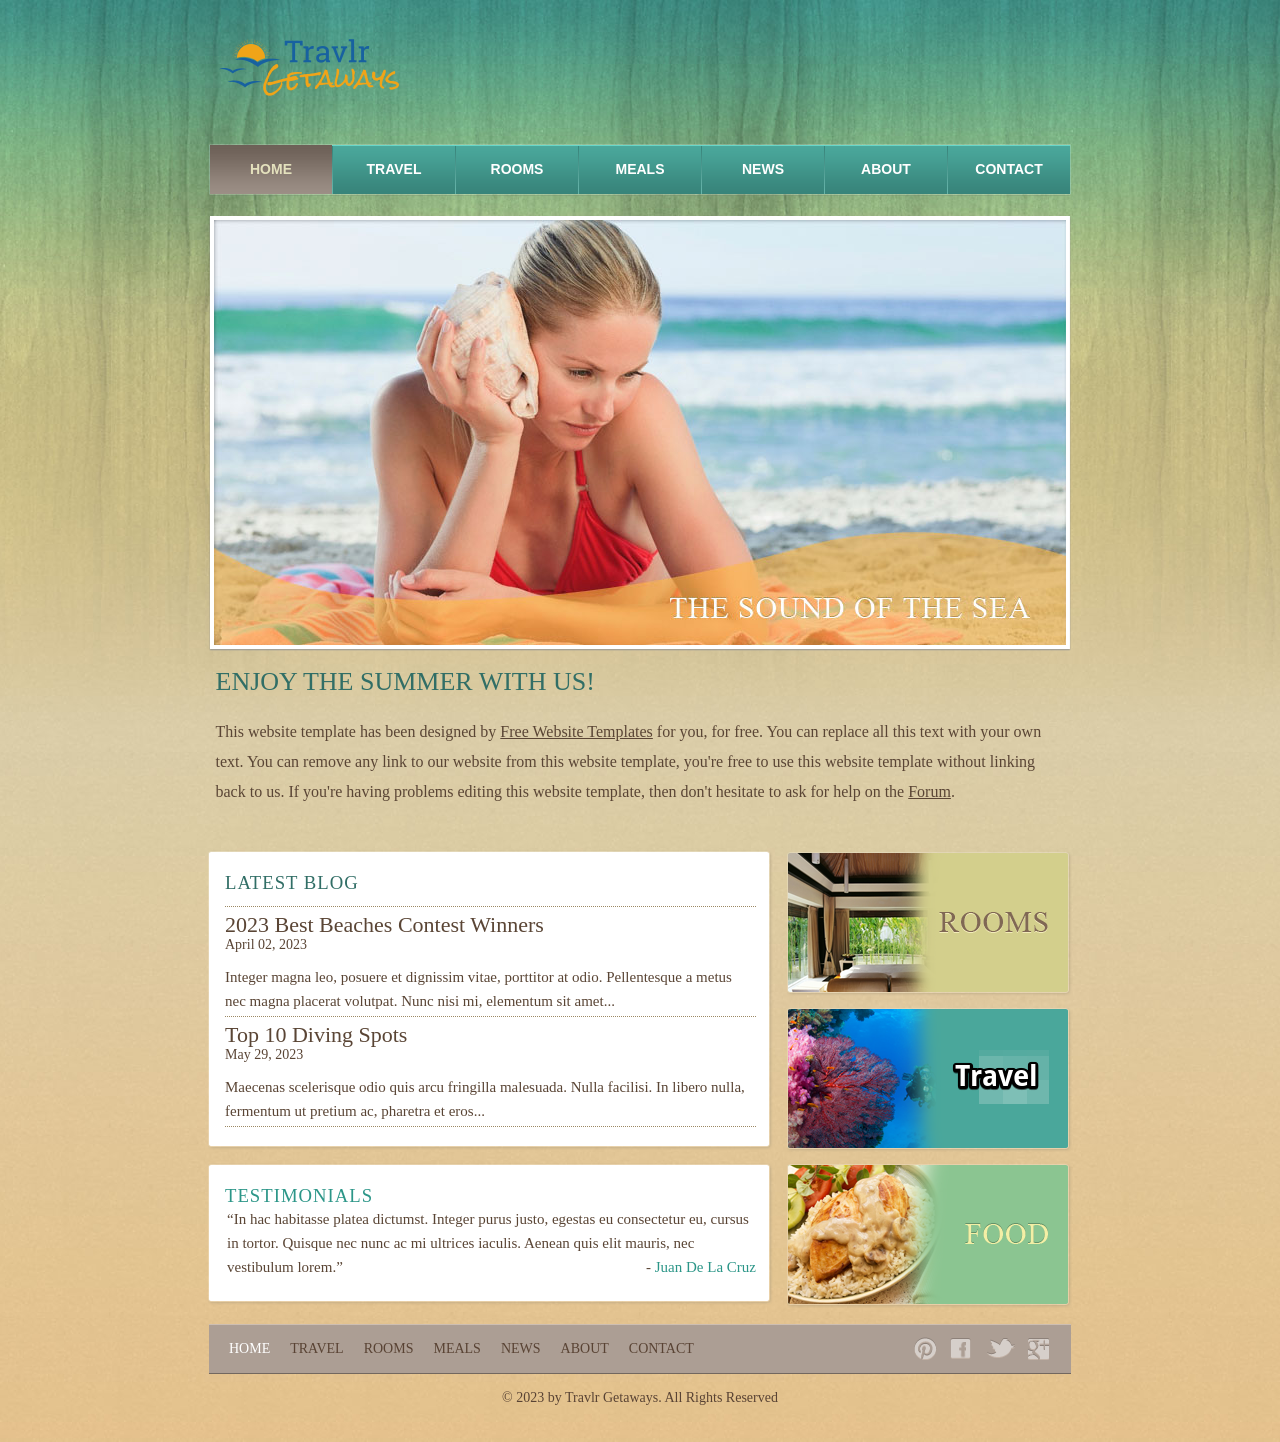
<file: public/index.html>
<!DOCTYPE html>
<!-- Website template by freewebsitetemplates.com -->
<html>
<head>
	<meta charset="UTF-8">
	<title>Travlr Getaways Website Template</title>
	<link rel="stylesheet" href="css/style.css" type="text/css">
</head>
<body>
	<div id="background">
		<div id="page">
			<div id="header">
				<div id="logo">
					<a href="index.html"><img src="images/logo.png" alt="LOGO" height="100" width="200"></a>
				</div>
				<div id="navigation">
					<ul>
						<li class="selected">
							<a href="index.html">Home</a>
						</li>
						<li>
							<a href="travel.html">Travel</a>
						</li>
						<li>
							<a href="rooms.html">Rooms</a>
						</li>
						<li>
							<a href="meals.html">Meals</a>
						</li>
						<li>
							<a href="news.html">News</a>
						</li>
						<li>
							<a href="about.html">About</a>
						</li>
						<li>
							<a href="contact.html">Contact</a>
						</li>
					</ul>
				</div>
			</div>
			<div id="contents">
				<div id="adbox">
					<img src="images/sea-sound.jpg" alt="Img">
					<h1>Enjoy the Summer with Us!</h1>
					<p>
						This website template has been designed by <a href="http://www.freewebsitetemplates.com/">Free Website Templates</a> for you, for free. You can replace all this text with your own text. You can remove any link to our website from this website template, you're free to use this website template without linking back to us. If you're having problems editing this website template, then don't hesitate to ask for help on the <a href="http://www.freewebsitetemplates.com/forums/">Forum</a>.
					</p>
				</div>
				<div id="main">
					<div class="box">
						<div>
							<div>
								<h3>Latest Blog</h3>
								<ul>
									<li>
										<h4><a href="news.html">2023 Best Beaches Contest Winners</a></h4>
										<span>April 02, 2023</span>
										<p>
											Integer magna leo, posuere et dignissim vitae, porttitor at odio. Pellentesque a metus nec magna placerat volutpat. Nunc nisi mi, elementum sit amet...
										</p>
									</li>
									<li>
										<h4><a href="news.html">Top 10 Diving Spots</a></h4>
										<span>May 29, 2023</span>
										<p>
											Maecenas scelerisque odio quis arcu fringilla malesuada. Nulla facilisi. In libero nulla, fermentum ut pretium ac, pharetra et eros...
										</p>
									</li>
								</ul>
							</div>
						</div>
					</div>
					<div id="testimonials" class="box">
						<div>
							<div>
								<h3>Testimonials</h3>
								<p>
									“In hac habitasse platea dictumst. Integer purus justo, egestas eu consectetur eu, cursus in tortor. Quisque nec nunc ac mi ultrices iaculis. Aenean quis elit mauris, nec vestibulum lorem.” <span>- <a href="index.html">Juan De La Cruz</a></span>
								</p>
							</div>
						</div>
					</div>
				</div>
				<div id="sidebar">
					<div class="section">
						<a href="rooms.html"><img src="images/rooms.png" alt="Img"></a>
					</div>
					<div class="section">
						<a href="dives.html"><img src="images/dive-site.png" alt="Img"></a>
					</div>
					<div class="section">
						<a href="foods.html"><img src="images/food.png" alt="Img"></a>
					</div>
				</div>
			</div>
		</div>
		<div id="footer">
			<div>
				<ul class="navigation">
					<li class="active">
						<a href="index.html">Home</a>
					</li>
					<li>
						<a href="travel.html">Travel</a>
					</li>
					<li>
						<a href="rooms.html">Rooms</a>
					</li>
					<li>
						<a href="meals.html">Meals</a>
					</li>
					<li>
						<a href="news.html">News</a>
					</li>
					<li>
						<a href="about.html">About</a>
					</li>
					<li>
						<a href="contact.html">Contact</a>
					</li>
				</ul>
				<div id="connect">
					<a href="http://pinterest.com/fwtemplates/" target="_blank" class="pinterest"></a> <a href="http://freewebsitetemplates.com/go/facebook/" target="_blank" class="facebook"></a> <a href="http://freewebsitetemplates.com/go/twitter/" target="_blank" class="twitter"></a> <a href="http://freewebsitetemplates.com/go/googleplus/" target="_blank" class="googleplus"></a>
				</div>
			</div>
			<p>
				© 2023 by Travlr Getaways. All Rights Reserved
			</p>
		</div>
	</div>
</body>
</html>
</file>
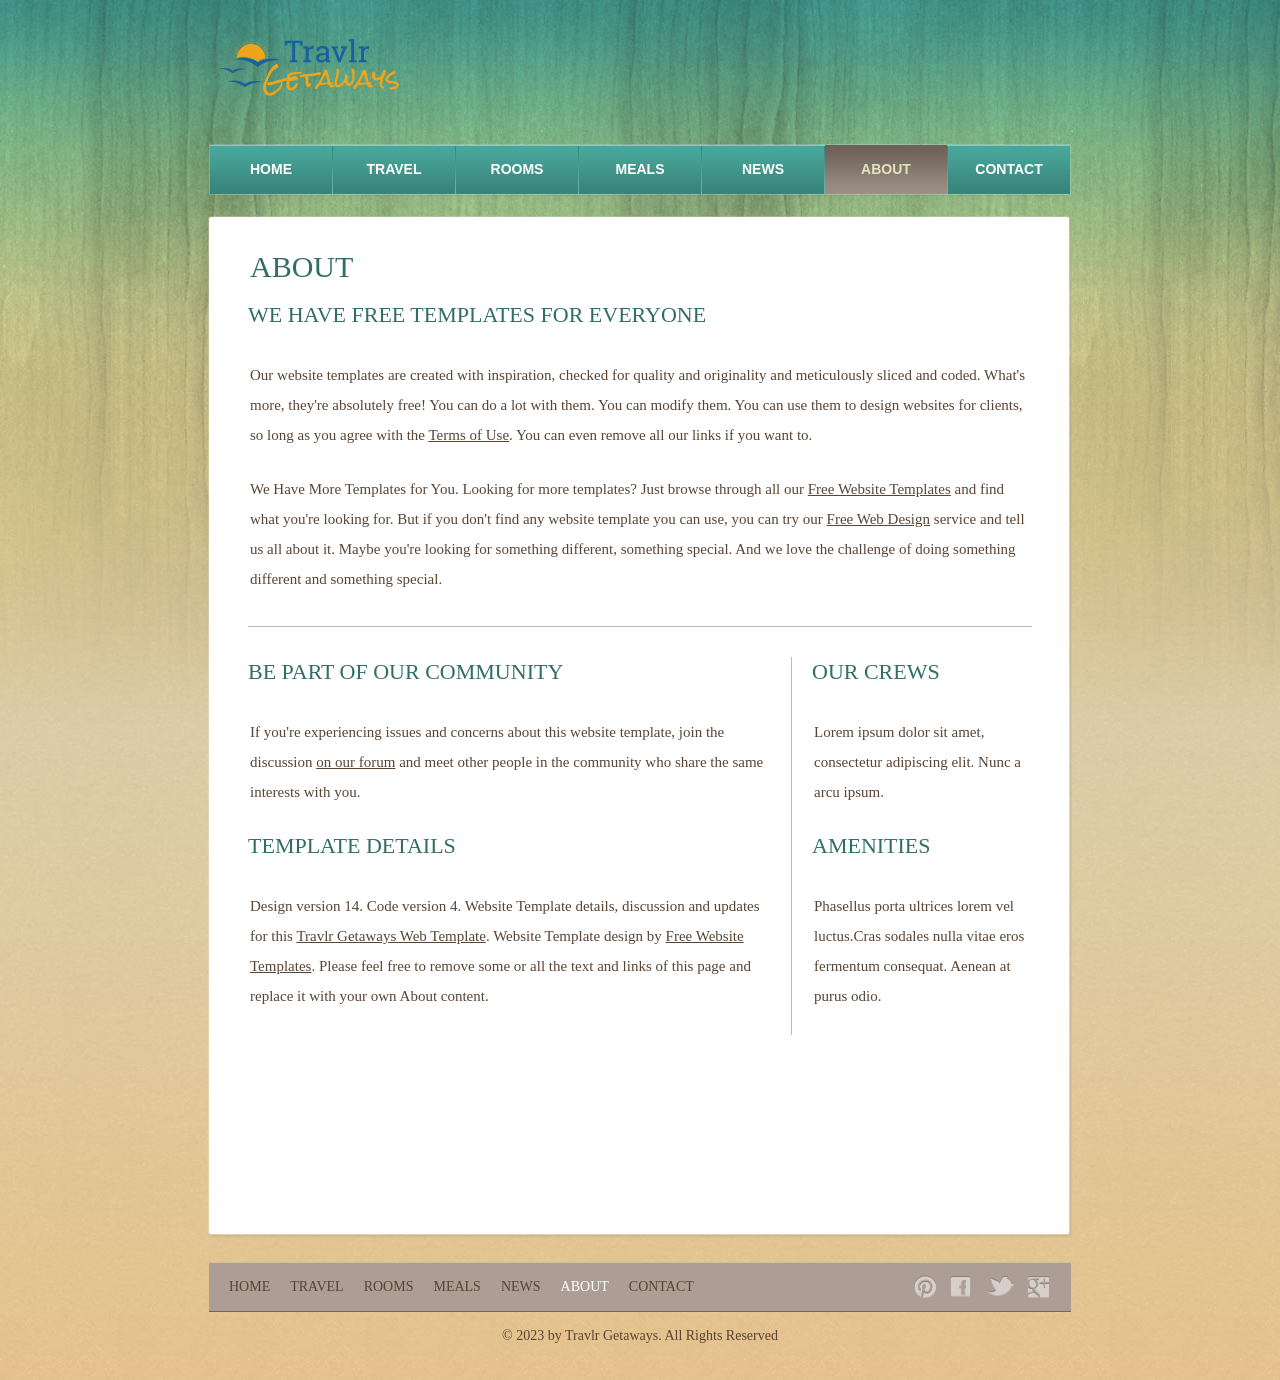
<file: public/about.html>
<!DOCTYPE html>
<!-- Website template by freewebsitetemplates.com -->
<html>
<head>
	<meta charset="UTF-8">
	<title>About - Travlr Getaways Web Template</title>
	<link rel="stylesheet" href="css/style.css" type="text/css">
</head>
<body>
	<div id="background">
		<div id="page">
			<div id="header">
				<div id="logo">
					<a href="index.html"><img src="images/logo.png" alt="LOGO" height="100" width="200"></a>
				</div>
				<div id="navigation">
					<ul>
						<li>
							<a href="index.html">Home</a>
						</li>
						<li>
							<a href="travel.html">Travel</a>
						</li>
						<li>
							<a href="rooms.html">Rooms</a>
						</li>
						<li>
							<a href="meals.html">Meals</a>
						</li>
						<li>
							<a href="news.html">News</a>
						</li>
						<li class="selected">
							<a href="about.html">About</a>
						</li>
						<li>
							<a href="contact.html">Contact</a>
						</li>
					</ul>
				</div>
			</div>
			<div id="contents">
				<div class="box">
					<div>
						<div class="body">
							<h1>About</h1>
							<h2>We Have Free Templates for Everyone</h2>
							<p>
								Our website templates are created with inspiration, checked for quality and originality and meticulously sliced and coded. What's more, they're absolutely free! You can do a lot with them. You can modify them. You can use them to design websites for clients, so long as you agree with the <a href="http://www.freewebsitetemplates.com/about/terms/">Terms of Use</a>. You can even remove all our links if you want to.
							</p>
							<p>
								We Have More Templates for You. Looking for more templates? Just browse through all our <a href="http://www.freewebsitetemplates.com/">Free Website Templates</a> and find what you're looking for. But if you don't find any website template you can use, you can try our <a href="http://www.freewebsitetemplates.com/freewebdesign/">Free Web Design</a> service and tell us all about it. Maybe you're looking for something different, something special. And we love the challenge of doing something different and something special.
							</p>
							<hr>
							<div class="ads">
								<h2>Our Crews</h2>
								<p>
									Lorem ipsum dolor sit amet, consectetur adipiscing elit. Nunc a arcu ipsum.
								</p>
								<h2>Amenities</h2>
								<p>
									Phasellus porta ultrices lorem vel luctus.Cras sodales nulla vitae eros fermentum consequat. Aenean at purus odio.
								</p>
							</div>
							<h2>Be Part of Our Community</h2>
							<p>
								If you're experiencing issues and concerns about this website template, join the discussion <a href="http://www.freewebsitetemplates.com/forums/">on our forum</a> and meet other people in the community who share the same interests with you.
							</p>
							<h2>Template details</h2>
							<p>
								Design version 14. Code version 4. Website Template details, discussion and updates for this <a href="http://www.freewebsitetemplates.com/discuss/beachresort/">Travlr Getaways Web Template</a>. Website Template design by <a href="http://www.freewebsitetemplates.com/">Free Website Templates</a>. Please feel free to remove some or all the text and links of this page and replace it with your own About content.
							</p>
						</div>
					</div>
				</div>
			</div>
		</div>
		<div id="footer">
			<div>
				<ul class="navigation">
					<li>
						<a href="index.html">Home</a>
					</li>
					<li>
						<a href="travel.html">Travel</a>
					</li>
					<li>
						<a href="rooms.html">Rooms</a>
					</li>
					<li>
						<a href="meals.html">Meals</a>
					</li>
					<li>
						<a href="news.html">News</a>
					</li>
					<li class="active">
						<a href="about.html">About</a>
					</li>
					<li>
						<a href="contact.html">Contact</a>
					</li>
				</ul>
				<div id="connect">
					<a href="http://pinterest.com/fwtemplates/" target="_blank" class="pinterest"></a> <a href="http://freewebsitetemplates.com/go/facebook/" target="_blank" class="facebook"></a> <a href="http://freewebsitetemplates.com/go/twitter/" target="_blank" class="twitter"></a> <a href="http://freewebsitetemplates.com/go/googleplus/" target="_blank" class="googleplus"></a>
				</div>
			</div>
			<p>
				© 2023 by Travlr Getaways. All Rights Reserved
			</p>
		</div>
	</div>
</body>
</html>
</file>
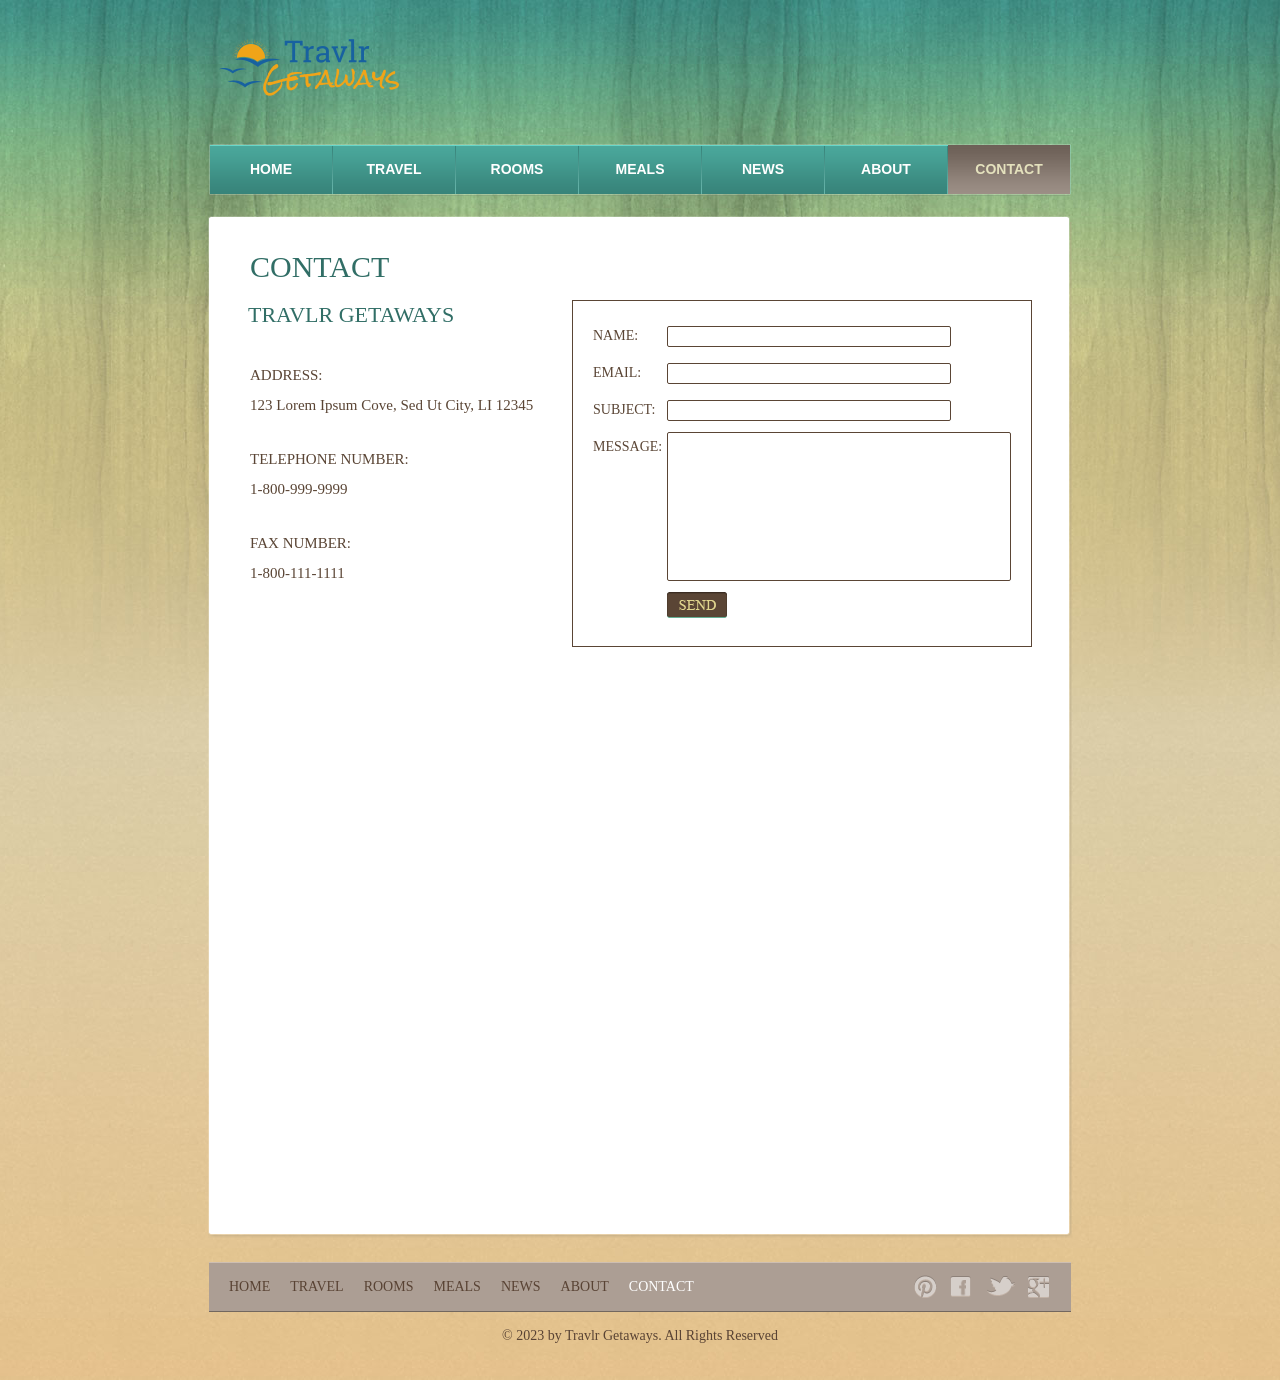
<file: public/contact.html>
<!DOCTYPE html>
<!-- Website template by freewebsitetemplates.com -->
<html>
<head>
	<meta charset="UTF-8">
	<title>Contact - Travlr Getaways Website Template</title>
	<link rel="stylesheet" href="css/style.css" type="text/css">
</head>
<body>
	<div id="background">
		<div id="page">
			<div id="header">
				<div id="logo">
					<a href="index.html"><img src="images/logo.png" alt="LOGO" height="100" width="200"></a>
				</div>
				<div id="navigation">
					<ul>
						<li>
							<a href="index.html">Home</a>
						</li>
						<li>
							<a href="travel.html">Travel</a>
						</li>
						<li>
							<a href="rooms.html">Rooms</a>
						</li>
						<li>
							<a href="meals.html">Meals</a>
						</li>
						<li>
							<a href="news.html">News</a>
						</li>
						<li>
							<a href="about.html">About</a>
						</li>
						<li class="selected">
							<a href="contact.html">Contact</a>
						</li>
					</ul>
				</div>
			</div>
			<div id="contents">
				<div class="box">
					<div>
						<div id="contact" class="body">
							<h1>Contact</h1>
							<form action="index.html" method="post">
								<table>
									<tbody>
										<tr>
											<td>Name:</td>
											<td><input type="text" value="" class="txtfield"></td>
										</tr> <tr>
											<td>Email:</td>
											<td><input type="text" value="" class="txtfield"></td>
										</tr> <tr>
											<td>Subject:</td>
											<td><input type="text" value="" class="txtfield"></td>
										</tr> <tr>
											<td class="txtarea">Message:</td>
											<td><textarea></textarea></td>
										</tr> <tr>
											<td></td>
											<td><input type="submit" value="" class="btn"></td>
										</tr>
									</tbody>
								</table>
							</form>
							<h2>Travlr Getaways</h2>
							<p>
								<span>Address:</span> 123 Lorem Ipsum Cove, Sed Ut City, LI 12345
							</p>
							<p>
								<span>Telephone Number:</span> 1-800-999-9999
							</p>
							<p>
								<span>Fax Number:</span> 1-800-111-1111
							</p>
						</div>
					</div>
				</div>
			</div>
		</div>
		<div id="footer">
			<div>
				<ul class="navigation">
					<li>
						<a href="index.html">Home</a>
					</li>
					<li>
						<a href="travel.html">Travel</a>
					</li>
					<li>
						<a href="rooms.html">Rooms</a>
					</li>
					<li>
						<a href="meals.html">Meals</a>
					</li>
					<li>
						<a href="news.html">News</a>
					</li>
					<li>
						<a href="about.html">About</a>
					</li>
					<li class="active">
						<a href="contact.html">Contact</a>
					</li>
				</ul>
				<div id="connect">
					<a href="http://pinterest.com/fwtemplates/" target="_blank" class="pinterest"></a> <a href="http://freewebsitetemplates.com/go/facebook/" target="_blank" class="facebook"></a> <a href="http://freewebsitetemplates.com/go/twitter/" target="_blank" class="twitter"></a> <a href="http://freewebsitetemplates.com/go/googleplus/" target="_blank" class="googleplus"></a>
				</div>
			</div>
			<p>
				© 2023 by Travlr Getaways. All Rights Reserved
			</p>
		</div>
	</div>
</body>
</html>
</file>
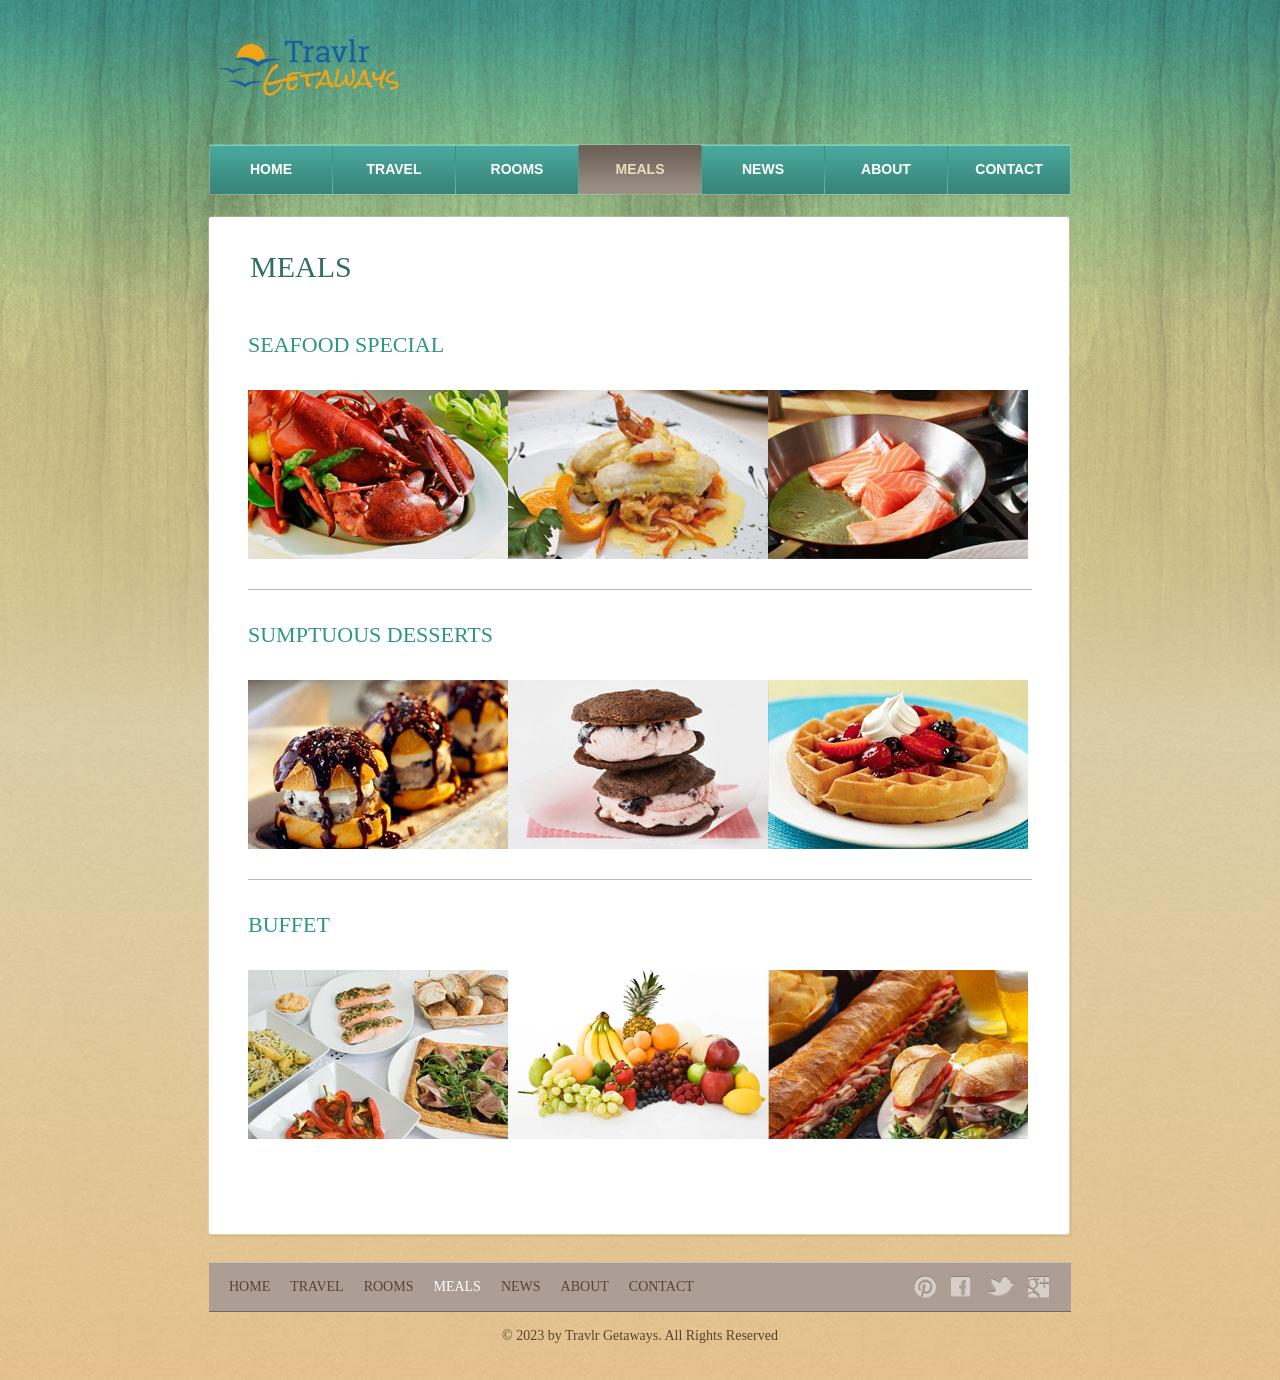
<file: public/meals.html>
<!DOCTYPE html>
<!-- Website template by freewebsitetemplates.com -->
<html>
<head>
	<meta charset="UTF-8">
	<title>Foods - Travlr Getaways Website Template</title>
	<link rel="stylesheet" href="css/style.css" type="text/css">
</head>
<body>
	<div id="background">
		<div id="page">
			<div id="header">
				<div id="logo">
					<a href="index.html"><img src="images/logo.png" alt="LOGO" height="100" width="200"></a>
				</div>
				<div id="navigation">
					<ul>
						<li>
							<a href="index.html">Home</a>
						</li>
						<li>
							<a href="travel.html">Travel</a>
						</li>
						<li>
							<a href="rooms.html">Rooms</a>
						</li>
						<li class="selected">
							<a href="meals.html">Meals</a>
						</li>
						<li>
							<a href="news.html">News</a>
						</li>
						<li>
							<a href="about.html">About</a>
						</li>
						<li>
							<a href="contact.html">Contact</a>
						</li>
					</ul>
				</div>
			</div>
			<div id="contents">
				<div class="box">
					<div>
						<div class="body">
							<h1>Meals</h1>
							<ul id="foods">
								<li>
									<h2><a href="meals.html">SeaFood Special</a></h2>
									<div class="infos">
										<a href="meals.html"><img src="images/seafoods.jpg" alt="Img" height="169" width="780"><span class="cover"></span></a>
										<p>
											<span>Fried Salmon Special</span> I'm a product overview. Here you can write more information about your product. Buyers like to know ...
										</p>
									</div>
								</li>
								<li>
									<h2><a href="meals.html">Sumptuous Desserts</a></h2>
									<div class="infos">
										<a href="meals.html"><img src="images/desserts.jpg" alt="Img" height="169" width="780"><span class="cover"></span></a>
										<p>
											<span>Choco Ice Cream Sandwich</span> I'm a product overview. Here you can write more information about your product. Buyers like to know ...
										</p>
									</div>
								</li>
								<li>
									<h2><a href="meals.html">Buffet</a></h2>
									<div class="infos">
										<a href="meals.html"><img src="images/buffet.jpg" alt="Img" height="169" width="780"><span class="cover"></span></a>
										<p>
											<span>Mixed Buffet</span> I'm a product overview. Here you can write more information about your product. Buyers like to know ...
										</p>
									</div>
								</li>
							</ul>
						</div>
					</div>
				</div>
			</div>
		</div>
		<div id="footer">
			<div>
				<ul class="navigation">
					<li>
						<a href="index.html">Home</a>
					</li>
					<li>
						<a href="travel.html">Travel</a>
					</li>
					<li>
						<a href="rooms.html">Rooms</a>
					</li>
					<li class="active">
						<a href="meals.html">Meals</a>
					</li>
					<li>
						<a href="news.html">News</a>
					</li>
					<li>
						<a href="about.html">About</a>
					</li>
					<li>
						<a href="contact.html">Contact</a>
					</li>
				</ul>
				<div id="connect">
					<a href="http://pinterest.com/fwtemplates/" target="_blank" class="pinterest"></a> <a href="http://freewebsitetemplates.com/go/facebook/" target="_blank" class="facebook"></a> <a href="http://freewebsitetemplates.com/go/twitter/" target="_blank" class="twitter"></a> <a href="http://freewebsitetemplates.com/go/googleplus/" target="_blank" class="googleplus"></a>
				</div>
			</div>
			<p>
				© 2023 by Travlr Getaways. All Rights Reserved
			</p>
		</div>
	</div>
</body>
</html>
</file>
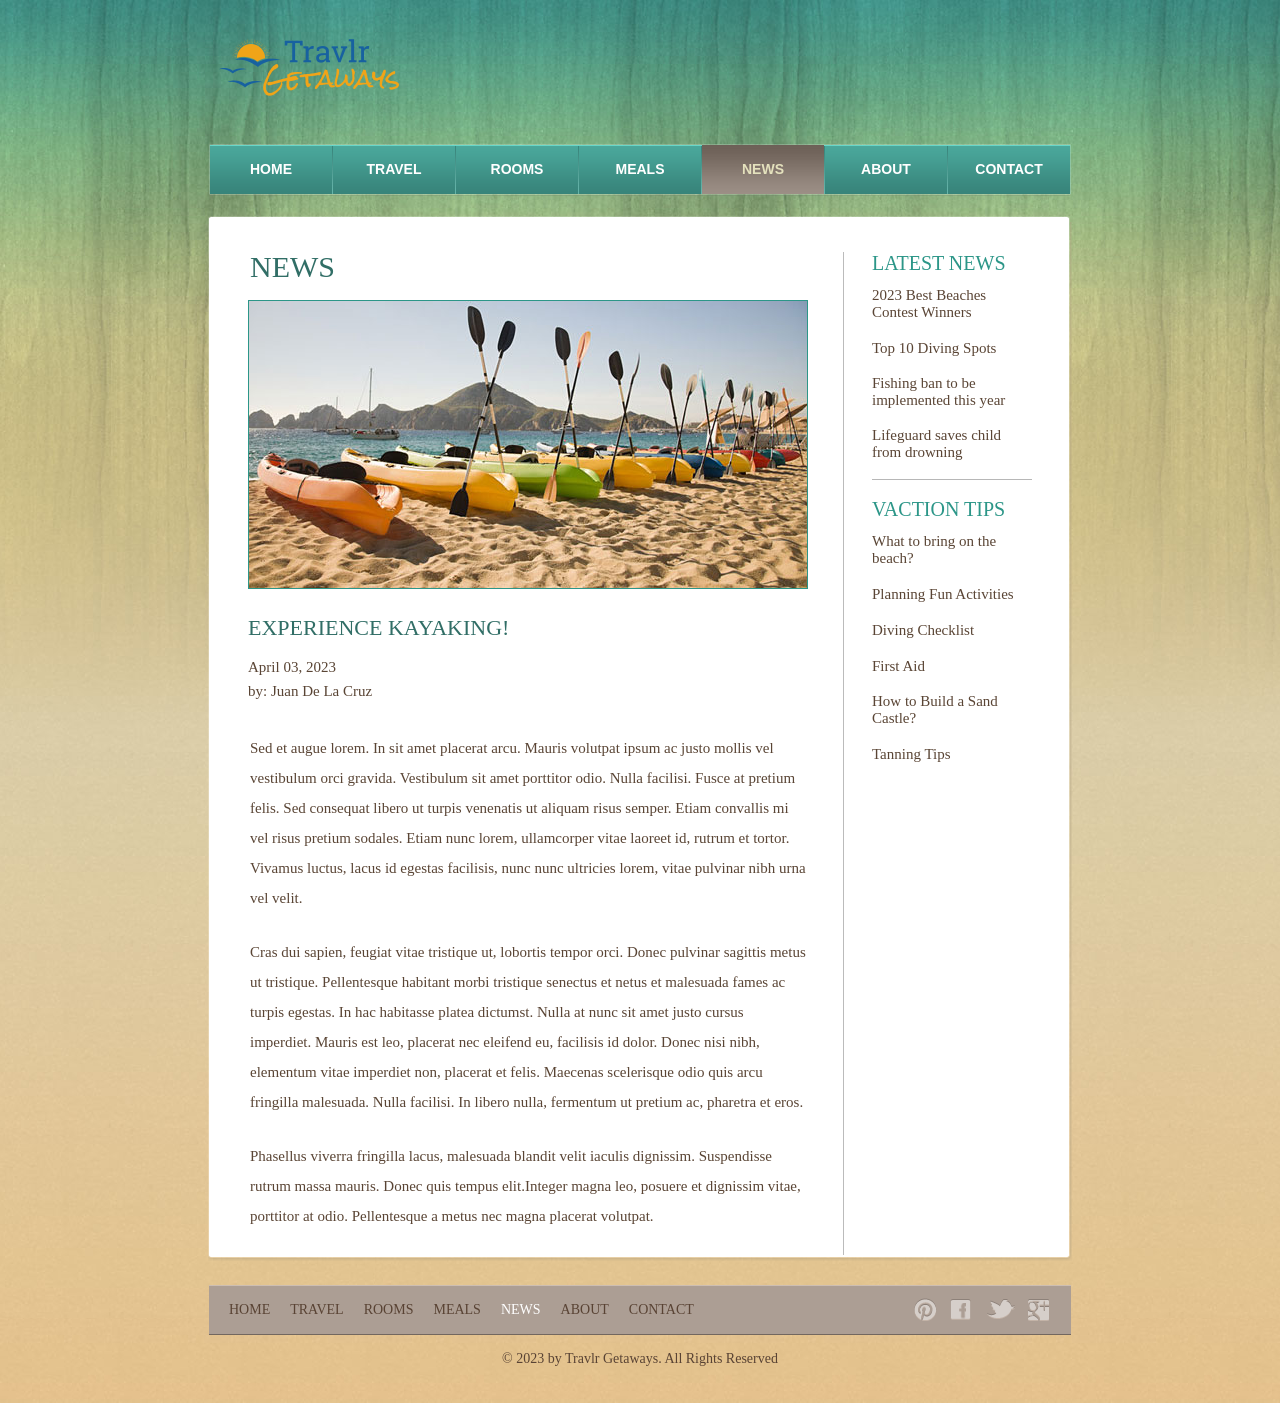
<file: public/news.html>
<!DOCTYPE html>
<!-- Website template by freewebsitetemplates.com -->
<html>
<head>
	<meta charset="UTF-8">
	<title>News - Travlr Getaways Website Template</title>
	<link rel="stylesheet" href="css/style.css" type="text/css">
</head>
<body>
	<div id="background">
		<div id="page">
			<div id="header">
				<div id="logo">
					<a href="index.html"><img src="images/logo.png" alt="LOGO" height="100" width="200"></a>
				</div>
				<div id="navigation">
					<ul>
						<li>
							<a href="index.html">Home</a>
						</li>
						<li>
							<a href="travel.html">Travel</a>
						</li>
						<li>
							<a href="rooms.html">Rooms</a>
						</li>
						<li>
							<a href="meals.html">Meals</a>
						</li>
						<li class="selected">
							<a href="news.html">News</a>
						</li>
						<li>
							<a href="about.html">About</a>
						</li>
						<li>
							<a href="contact.html">Contact</a>
						</li>
					</ul>
				</div>
			</div>
			<div id="contents">
				<div class="box">
					<div>
						<div id="news" class="body">
							<div class="sidebar">
								<h3>Latest News</h3>
								<ul>
									<li>
										<a href="news.html">2023 Best Beaches Contest Winners</a>
									</li>
									<li>
										<a href="news.html">Top 10 Diving Spots</a>
									</li>
									<li>
										<a href="news.html">Fishing ban to be implemented this year</a>
									</li>
									<li>
										<a href="news.html">Lifeguard saves child from drowning</a>
									</li>
								</ul>
								<h3>Vaction Tips</h3>
								<ul>
									<li>
										<a href="news.html">What to bring on the beach?</a>
									</li>
									<li>
										<a href="news.html">Planning Fun Activities</a>
									</li>
									<li>
										<a href="news.html">Diving Checklist</a>
									</li>
									<li>
										<a href="news.html">First Aid</a>
									</li>
									<li>
										<a href="news.html">How to Build a Sand Castle?</a>
									</li>
									<li>
										<a href="news.html">Tanning Tips</a>
									</li>
								</ul>
							</div>
							<div>
								<h1>News</h1>
								<img src="images/kayak.jpg" alt="Img">
								<h2>Experience Kayaking!</h2>
								<span class="time">April 03, 2023<br> by: Juan De La Cruz</span>
								<p>
									Sed et augue lorem. In sit amet placerat arcu. Mauris volutpat ipsum ac justo mollis vel vestibulum orci gravida. Vestibulum sit amet porttitor odio. Nulla facilisi. Fusce at pretium felis. Sed consequat libero ut turpis venenatis ut aliquam risus semper. Etiam convallis mi vel risus pretium sodales. Etiam nunc lorem, ullamcorper vitae laoreet id, rutrum et tortor. Vivamus luctus, lacus id egestas facilisis, nunc nunc ultricies lorem, vitae pulvinar nibh urna vel velit.
								</p>
								<p>
									Cras dui sapien, feugiat vitae tristique ut, lobortis tempor orci. Donec pulvinar sagittis metus ut tristique. Pellentesque habitant morbi tristique senectus et netus et malesuada fames ac turpis egestas. In hac habitasse platea dictumst. Nulla at nunc sit amet justo cursus imperdiet. Mauris est leo, placerat nec eleifend eu, facilisis id dolor. Donec nisi nibh, elementum vitae imperdiet non, placerat et felis. Maecenas scelerisque odio quis arcu fringilla malesuada. Nulla facilisi. In libero nulla, fermentum ut pretium ac, pharetra et eros.
								</p>
								<p>
									Phasellus viverra fringilla lacus, malesuada blandit velit iaculis dignissim. Suspendisse rutrum massa mauris. Donec quis tempus elit.Integer magna leo, posuere et dignissim vitae, porttitor at odio. Pellentesque a metus nec magna placerat volutpat.
								</p>
							</div>
						</div>
					</div>
				</div>
			</div>
		</div>
		<div id="footer">
			<div>
				<ul class="navigation">
					<li>
						<a href="index.html">Home</a>
					</li>
					<li>
						<a href="travel.html">Travel</a>
					</li>
					<li>
						<a href="rooms.html">Rooms</a>
					</li>
					<li>
						<a href="meals.html">Meals</a>
					</li>
					<li class="active">
						<a href="news.html">News</a>
					</li>
					<li>
						<a href="about.html">About</a>
					</li>
					<li>
						<a href="contact.html">Contact</a>
					</li>
				</ul>
				<div id="connect">
					<a href="http://pinterest.com/fwtemplates/" target="_blank" class="pinterest"></a> <a href="http://freewebsitetemplates.com/go/facebook/" target="_blank" class="facebook"></a> <a href="http://freewebsitetemplates.com/go/twitter/" target="_blank" class="twitter"></a> <a href="http://freewebsitetemplates.com/go/googleplus/" target="_blank" class="googleplus"></a>
				</div>
			</div>
			<p>
				© 2023 by Travlr Getaways. All Rights Reserved
			</p>
		</div>
	</div>
</body>
</html>
</file>
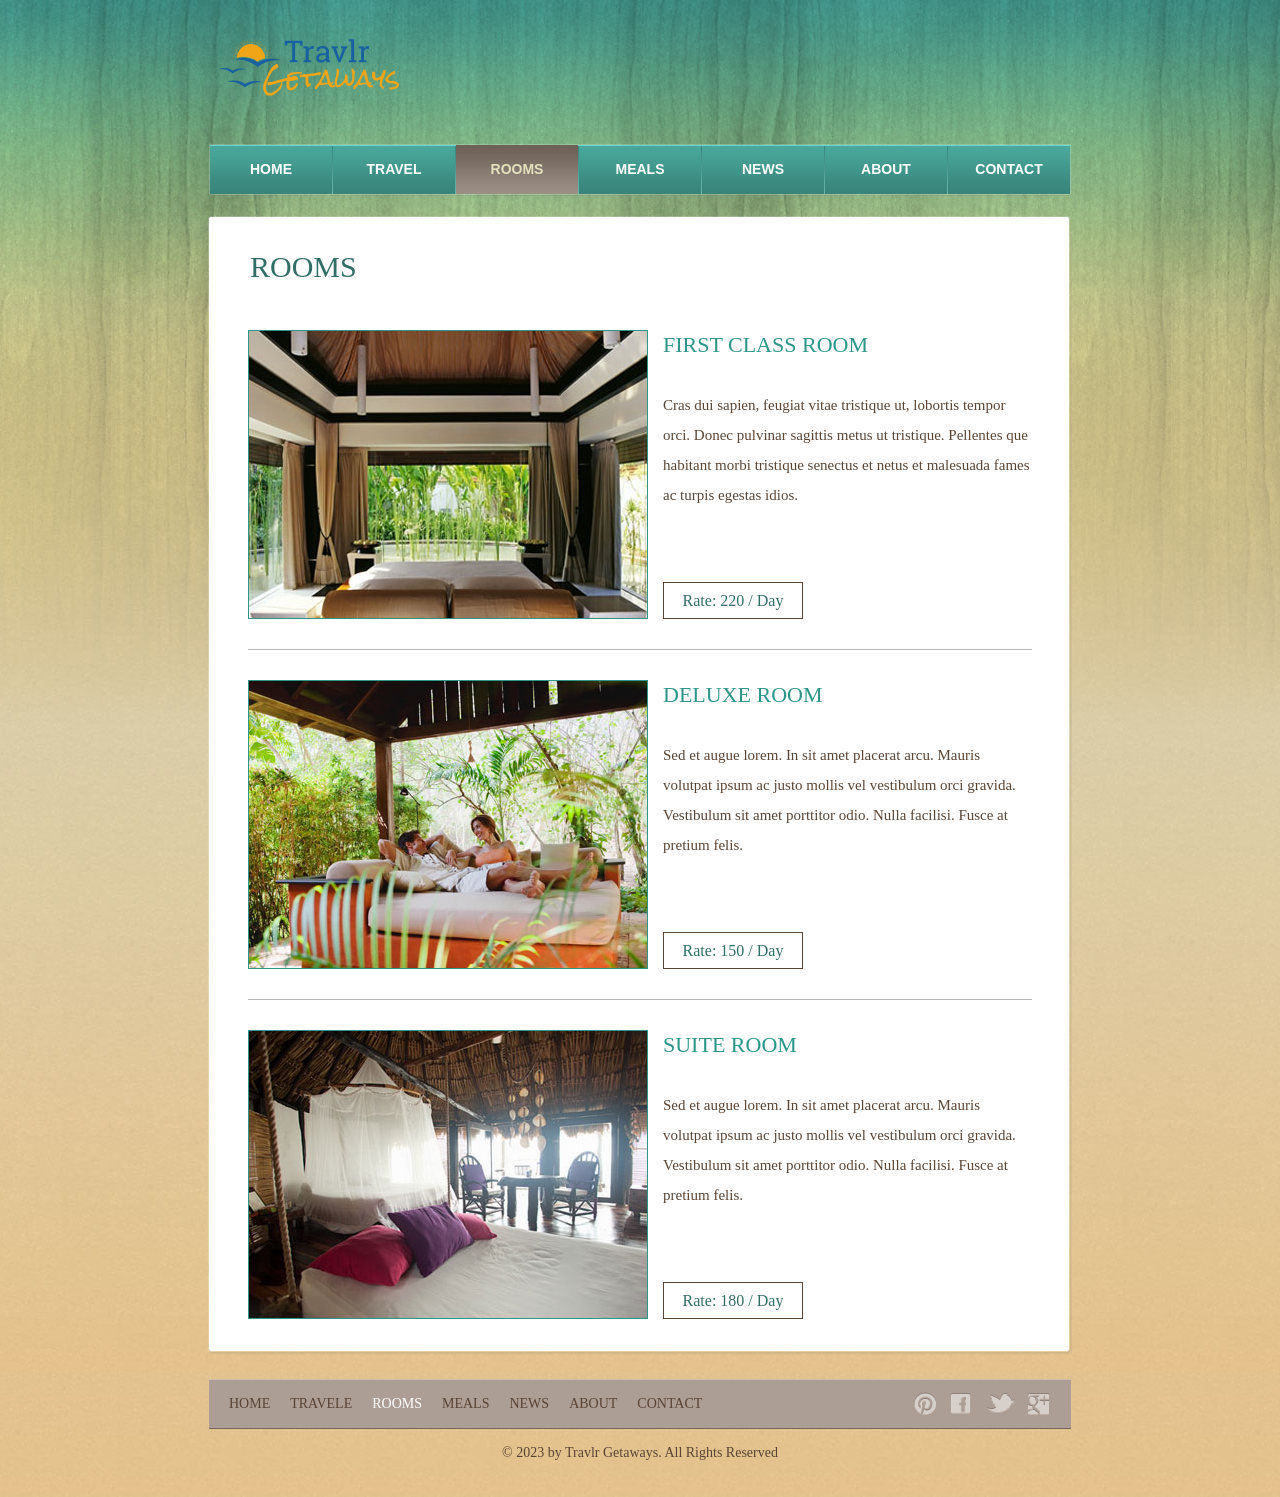
<file: public/rooms.html>
<!DOCTYPE html>
<!-- Website template by freewebsitetemplates.com -->
<html>
<head>
	<meta charset="UTF-8">
	<title>Rooms - Travlr Getaways Website Template</title>
	<link rel="stylesheet" href="css/style.css" type="text/css">
</head>
<body>
	<div id="background">
		<div id="page">
			<div id="header">
				<div id="logo">
					<a href="index.html"><img src="images/logo.png" alt="LOGO" height="100" width="200"></a>
				</div>
				<div id="navigation">
					<ul>
						<li>
							<a href="index.html">Home</a>
						</li>
						<li>
							<a href="travel.html">Travel</a>
						</li>
						<li class="selected">
							<a href="rooms.html">Rooms</a>
						</li>
						<li>
							<a href="meals.html">Meals</a>
						</li>
						<li>
							<a href="news.html">News</a>
						</li>
						<li>
							<a href="about.html">About</a>
						</li>
						<li>
							<a href="contact.html">Contact</a>
						</li>
					</ul>
				</div>
			</div>
			<div id="contents">
				<div class="box">
					<div>
						<div class="body">
							<h1>Rooms</h1>
							<ul id="rooms">
								<li>
									<a href="rooms.html"><img src="images/first-class.jpg" alt="Img"></a>
									<h2><a href="rooms.html">First Class Room</a></h2>
									<p>
										Cras dui sapien, feugiat vitae tristique ut, lobortis tempor orci. Donec pulvinar sagittis metus ut tristique. Pellentes que habitant morbi tristique senectus et netus et malesuada fames ac turpis egestas idios.
									</p>
									<span class="rate">Rate: 220 / Day</span>
								</li>
								<li>
									<a href="rooms.html"><img src="images/deluxe.jpg" alt="Img"></a>
									<h2><a href="rooms.html">Deluxe Room</a></h2>
									<p>
										Sed et augue lorem. In sit amet placerat arcu. Mauris volutpat ipsum ac justo mollis vel vestibulum orci gravida. Vestibulum sit amet porttitor odio. Nulla facilisi. Fusce at pretium felis.
									</p>
									<span class="rate">Rate: 150 / Day</span>
								</li>
								<li>
									<a href="rooms.html"><img src="images/suite.jpg" alt="Img"></a>
									<h2><a href="rooms.html">Suite Room</a></h2>
									<p>
										Sed et augue lorem. In sit amet placerat arcu. Mauris volutpat ipsum ac justo mollis vel vestibulum orci gravida. Vestibulum sit amet porttitor odio. Nulla facilisi. Fusce at pretium felis.
									</p>
									<span class="rate">Rate: 180 / Day</span>
								</li>
							</ul>
						</div>
					</div>
				</div>
			</div>
		</div>
		<div id="footer">
			<div>
				<ul class="navigation">
					<li>
						<a href="index.html">Home</a>
					</li>
					<li>
						<a href="travel.html">Travele</a>
					</li>
					<li class="active">
						<a href="rooms.html">Rooms</a>
					</li>
					<li>
						<a href="meals.html">Meals</a>
					</li>
					<li>
						<a href="news.html">News</a>
					</li>
					<li>
						<a href="about.html">About</a>
					</li>
					<li>
						<a href="contact.html">Contact</a>
					</li>
				</ul>
				<div id="connect">
					<a href="http://pinterest.com/fwtemplates/" target="_blank" class="pinterest"></a> <a href="http://freewebsitetemplates.com/go/facebook/" target="_blank" class="facebook"></a> <a href="http://freewebsitetemplates.com/go/twitter/" target="_blank" class="twitter"></a> <a href="http://freewebsitetemplates.com/go/googleplus/" target="_blank" class="googleplus"></a>
				</div>
			</div>
			<p>
				© 2023 by Travlr Getaways. All Rights Reserved
			</p>
		</div>
	</div>
</body>
</html>
</file>
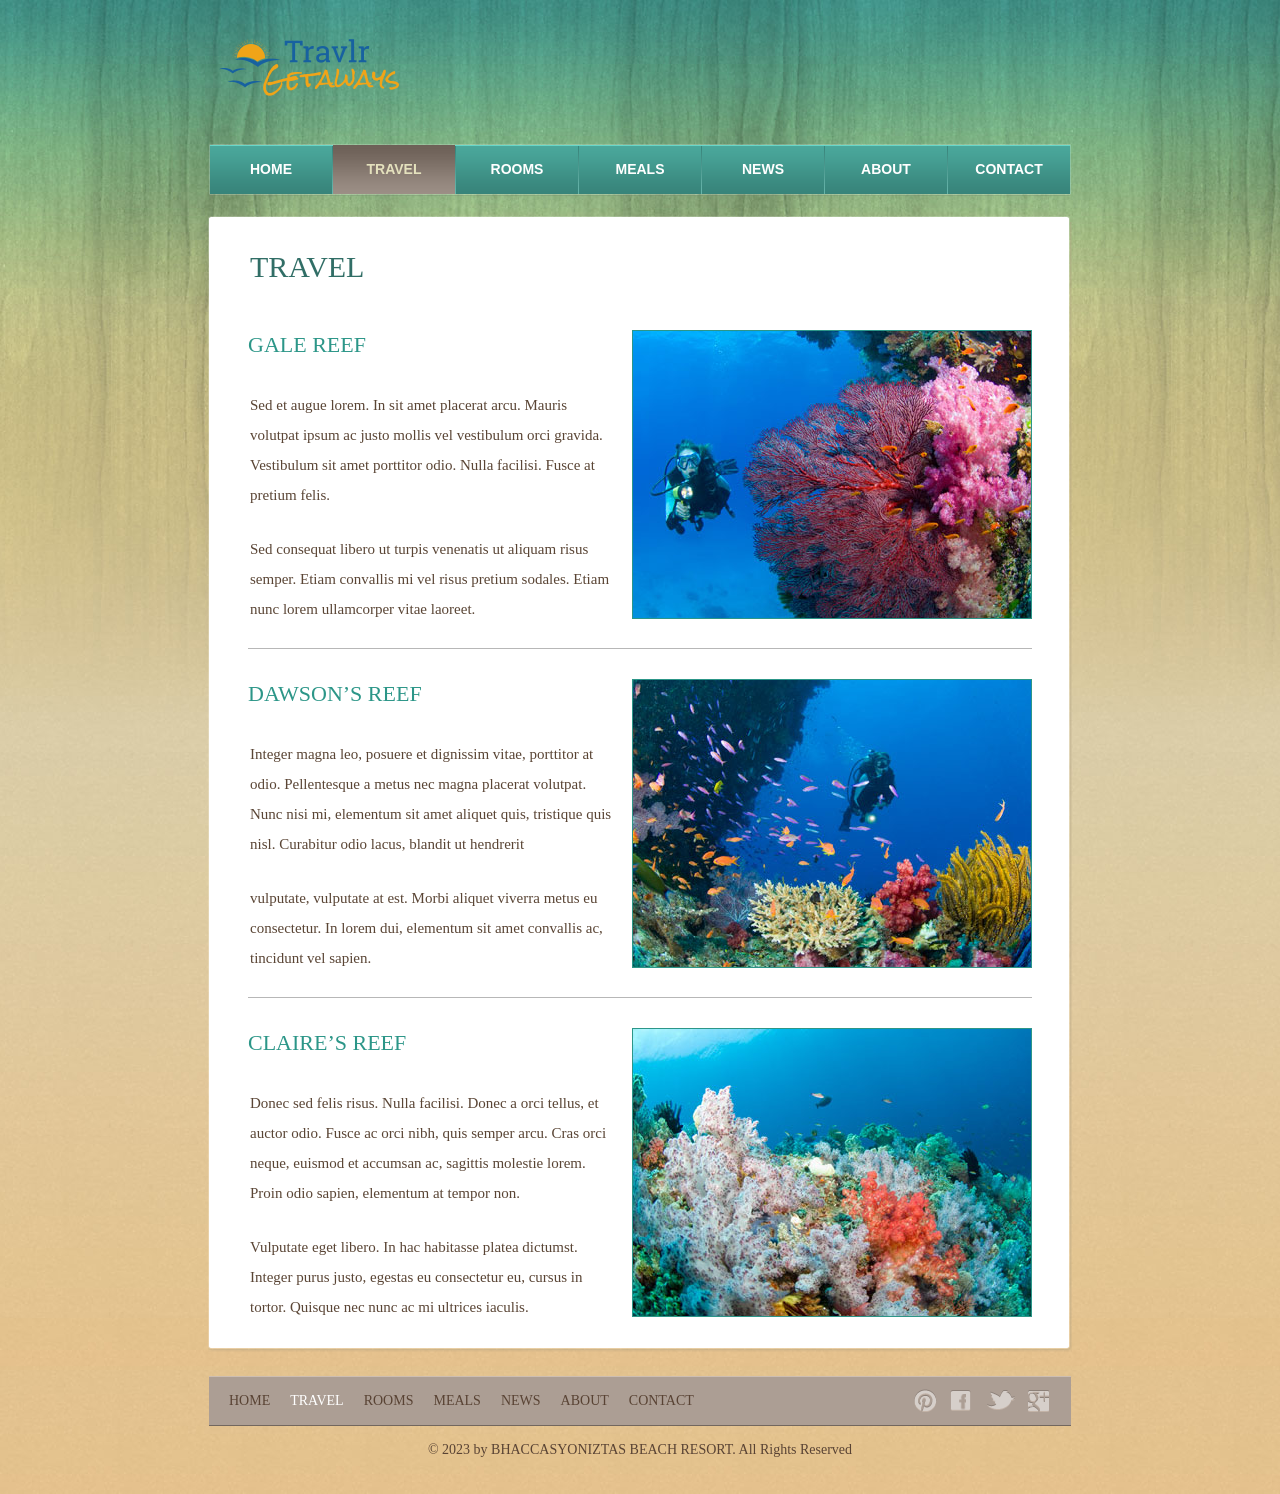
<file: public/travel.html>
<!DOCTYPE html>
<!-- Website template by freewebsitetemplates.com -->
<html>
<head>
	<meta charset="UTF-8">
	<title>Dive Sites - Bhaccasyoniztas Beach Resort Website Template</title>
	<link rel="stylesheet" href="css/style.css" type="text/css">
</head>
<body>
	<div id="background">
		<div id="page">
			<div id="header">
				<div id="logo">
					<a href="index.html"><img src="images/logo.png" alt="LOGO" height="100" width="200"></a>
				</div>
				<div id="navigation">
					<ul>
						<li>
							<a href="index.html">Home</a>
						</li>
						<li class="selected">
							<a href="travel.html">Travel</a>
						</li>
						<li>
							<a href="rooms.html">Rooms</a>
						</li>
						<li>
							<a href="meals.html">Meals</a>
						</li>
						<li>
							<a href="news.html">News</a>
						</li>
						<li>
							<a href="about.html">About</a>
						</li>
						<li>
							<a href="contact.html">Contact</a>
						</li>
					</ul>
				</div>
			</div>
			<div id="contents">
				<div class="box">
					<div>
						<div class="body">
							<h1>Travel</h1>
							<ul id="sites">
								<li>
									<a href=“travel.html"><img src="images/reef1.jpg" alt="Img"></a>
									<h2><a href=“travel.html">Gale Reef</a></h2>
									<p>
										Sed et augue lorem. In sit amet placerat arcu. Mauris volutpat ipsum ac justo mollis vel vestibulum orci gravida. Vestibulum sit amet porttitor odio. Nulla facilisi. Fusce at pretium felis.
									</p>
									<p>
										Sed consequat libero ut turpis venenatis ut aliquam risus semper. Etiam convallis mi vel risus pretium sodales. Etiam nunc lorem ullamcorper vitae laoreet.
									</p>
								</li>
								<li>
									<a href=“travel.html"><img src="images/reef2.jpg" alt="Img"></a>
									<h2><a href=“travel.html">Dawson’s Reef</a></h2>
									<p>
										Integer magna leo, posuere et dignissim vitae, porttitor at odio. Pellentesque a metus nec magna placerat volutpat. Nunc nisi mi, elementum sit amet aliquet quis, tristique quis nisl. Curabitur odio lacus, blandit ut hendrerit
									</p>
									<p>
										vulputate, vulputate at est. Morbi aliquet viverra metus eu consectetur. In lorem dui, elementum sit amet convallis ac, tincidunt vel sapien.
									</p>
								</li>
								<li>
									<a href=“travel.html"><img src="images/reef3.jpg" alt="Img"></a>
									<h2><a href=“travel.html">Claire’s REEF</a></h2>
									<p>
										Donec sed felis risus. Nulla facilisi. Donec a orci tellus, et auctor odio. Fusce ac orci nibh, quis semper arcu. Cras orci neque, euismod et accumsan ac, sagittis molestie lorem. Proin odio sapien, elementum at tempor non.
									</p>
									<p>
										Vulputate eget libero. In hac habitasse platea dictumst. Integer purus justo, egestas eu consectetur eu, cursus in tortor. Quisque nec nunc ac mi ultrices iaculis.
									</p>
								</li>
							</ul>
						</div>
					</div>
				</div>
			</div>
		</div>
		<div id="footer">
			<div>
				<ul class="navigation">
					<li>
						<a href="index.html">Home</a>
					</li>
					<li class="active">
						<a href=“travel.html">Travel</a>
					</li>
					<li>
						<a href="rooms.html">Rooms</a>
					</li>
					<li>
						<a href=“meals.html">Meals</a>
					</li>
					<li>
						<a href="news.html">News</a>
					</li>
					<li>
						<a href="about.html">About</a>
					</li>
					<li>
						<a href="contact.html">Contact</a>
					</li>
				</ul>
				<div id="connect">
					<a href="http://pinterest.com/fwtemplates/" target="_blank" class="pinterest"></a> <a href="http://freewebsitetemplates.com/go/facebook/" target="_blank" class="facebook"></a> <a href="http://freewebsitetemplates.com/go/twitter/" target="_blank" class="twitter"></a> <a href="http://freewebsitetemplates.com/go/googleplus/" target="_blank" class="googleplus"></a>
				</div>
			</div>
			<p>
				© 2023 by BHACCASYONIZTAS BEACH RESORT. All Rights Reserved
			</p>
		</div>
	</div>
</body>
</html>
</file>
<file: public/css/style.css>
/* Website template by freewebsitetemplates.com */
body {
	background: #ffb744 url(../images/bg-body.jpg) repeat left bottom;
	font-family: "Times New Roman", Times, serif;
	margin: 0;
}
#background {
	background: url(../images/bg-pattern.jpg) repeat-x center top;
	min-height: 1318px;
}
#page {
	width: 960px;
	margin: 0 auto;
}
img {
	border: 0;
}
/*------------------------------ Sprites ------------------------------*/
#navigation li, #navigation li a:hover, #navigation li.selected a {
	background-image: url(../images/bg-menu.png);
	background-repeat: repeat-x;
}
#contents div.box, #contents div.box > div, #contents div.body {
	background-image: url(../images/content-box.png);
	background-repeat: no-repeat;
}
#main div.box, #main div.box > div, #main div.box > div > div {
	background-image: url(../images/bg-box.png);
	background-repeat: no-repeat;
}
/*------------------------------ HEADER ------------------------------*/
#header {
	margin-bottom: 20px;
	padding-top: 20px;
}
/** Logo **/
#logo {
	float: left;
	margin-bottom: 20px;
	margin-left: 49px;
}
/** Navigation **/
#navigation {
	background: url(../images/bg-navigation.png) no-repeat;
	clear: both;
	height: 50px;
	width: 860px;
	margin: 0 auto;
	padding: 1px;
}
#navigation ul {
	display: inline-block;
	width: 860px;
	list-style: none;
	margin: 0;
	padding: 0;
}
#navigation li {
	float: left;
	background-position: 0 -118px;
	background-repeat: no-repeat;
	height: 49px;
	width: 122px;
	margin: 0;
	padding-left: 1px;
	text-align: center;
}
#navigation li:first-child {
	background: none;
	margin-left: 0;
	padding-left: 0;
}
#navigation li a {
	color: #fff;
	display: block;
	font: bold 14px/48px Arial, Helvetica, sans-serif;
	height: 49px;
	text-decoration: none;
	text-transform: uppercase;
}
#navigation li a:hover {
	background-position: 0 -59px;
	color: #6d6157;
}
#navigation li.selected a {
	background-position: 0 0;
	color: #e4e1bd;
}
/*------------------------------ CONTENTS ------------------------------*/
#contents {
	display: inline-block;
	width: 865px;
	padding: 0 47px;
}
#contents h1 {
	color: #316e66;
	font: 26px/30px "Times New Roman", Times, serif;
	margin: 18px 0 20px;
	padding-left: 2px;
	text-transform: uppercase;
}
#contents div.body h1, #contents h2 {
	color: #316e66;
	font: 30px/30px "Times New Roman", Times, serif;
	margin: 0 0 18px;
	text-transform: uppercase;
}
#contents h2 {
	font-size: 22px;
	margin: 0 0 30px;
}
#contents h2 a {
	color: #2c9688;
	text-decoration: none;
}
#contents p {
	color: #5a4535;
	font-size: 15px;
	line-height: 30px;
	margin: 0;
	padding: 0 0 24px 2px;
}
#contents p a {
	color: #5a4535;
}
#contents p a:hover, #news div.sidebar ul li a:hover {
	color: #917157;
}
/** box-shadow **/
#contents div.box {
	background-position: left bottom;
	margin-bottom: 20px;
	margin-left: 1px;
	padding: 0 0 6px;
}
#contents div.box > div {
	background-position: -1745px top;
	padding: 6px 0 0;
}
#contents div.body {
	background-position: -871px top;
	background-repeat: repeat-y;
	min-height: 980px;
	padding: 30px 40px 0;
}
/** Adbox **/
#adbox {
	background: url(../images/bg-adbox.png) no-repeat left top;
	width: 852px;
	margin: 0 auto;
	padding: 4px 5px 18px;
}
#adbox p {
	font-size: 16px;
}
.ads {
	float: right;
	width: 220px;
	border-left: 1px solid #bbbbbb;
	margin-left: 20px;
	padding-left: 20px;
}
hr {
	border:0;
	border-top: 1px solid #bbbbbb;
	margin-bottom: 30px;
}
/** MAIN **/
#main {
	float: left;
	min-height: 100px;
	width: 566px;
}
#main div.box {
	background-position: left bottom;
	margin-bottom: 12px;
	padding: 0 0 6px;
}
#main div.box > div {
	background-position: -1145px top;
	padding: 6px 0 0;
}
#main div.box > div > div {
	background-position: -572px top;
	background-repeat: repeat-y;
	padding: 17px;
}
#main div.box h3 {
	color: #316e66;
	font-weight: normal;
	letter-spacing: 1px;
	border-bottom: 1px dotted #9c8964;
	margin: 0;
	padding: 0 0 12px;
	text-transform: uppercase;
}
#main div.box h4 {
	font: 22px/24px "Times New Roman", Times, serif;
	font-weight: normal;
	margin: 6px 0 0;
}
#main div.box h4 a {
	color: #5a4535;
	text-decoration: none;
}
#main div.box ul {
	list-style: none;
	margin: 0;
	padding: 0;
}
#main div.box ul li {
	border-bottom: 1px dotted #9c8964;
}
#main div.box ul li span {
	color: #5a4535;
	display: block;
	font-size: 14px;
	margin-bottom: 12px;
}
#main div.box ul li p {
	line-height: 24px;
	padding: 0 0 3px;
}
/** SIDEBAR **/
#sidebar {
	float: right;
	height: auto;
	width: 285px;
}
#sidebar div.section {
	height: 144px;
	margin-bottom: 12px;
}
#sidebar div.section:first-child {
	padding: 3px 0 0;
}
#sidebar div.section > a:hover {
	filter:alpha(opacity=60);
	opacity: 0.6;
}
/** testimonials **/
#contents div#testimonials h3 {
	color: #2c9688;
	font-weight: normal;
	letter-spacing: 1px;
	border-bottom: 0;
	padding-bottom: 0;
}
#testimonials p {
	display: inline-block;
	line-height: 24px;
	padding-bottom: 3px;
}
#testimonials p span {
	float: right;
}
#testimonials p span a {
	color: #2c9688;
	text-decoration: none;
}
#testimonials p span a:hover {
	color: #2c9688;
}
/** Rooms, Foods Dive Sites **/
#rooms, #foods, #sites {
	list-style: none;
	margin: 0;
	padding: 0;
}
#rooms li, #foods li, #sites li {
	display: inline-block;
	width: 784px;
	border-top: 1px solid #b7b7b7;
	padding: 30px 0;
	position: relative;
}
#rooms li:first-child, #foods li:first-child, #sites li:first-child {
	border-top: 0;
}
#rooms li img {
	float: left;
	border: 1px solid #2c9688;
	margin-right: 15px;
}
#rooms .rate {
	color: #316e66;
	display: inline-block;
	font: 16px/35px "Times New Roman", Times, serif;
	height: 35px;
	width: 138px;
	border: 1px solid #5a4535;
	text-align: center;
	position: absolute;
	bottom: 30px;
}
/** Food **/
#foods li > div.infos {
	height: 169px;
	width: 780px;
	position: relative;
}
#foods li > div.infos p {
	background: url(../images/bg-foodDetail.png) repeat;
	color: #316e66;
	display: none;
	height: 60px;
	width: 740px;
	padding: 6px 20px 0;
	position: absolute;
	left: 0;
	bottom: 0;
}
#foods li > div.infos p span {
	display: block;
	font: 22px/22px "Times New Roman", Times, serif;
}
#foods li > div.infos:hover span.cover {
	background: url(../images/bg-foodInfos.png) repeat;
	display: inline-block;
	height: 100%;
	width: 100%;
	position: absolute;
	left: 0;
	top: 0;
}
#foods li > div.infos:hover p {
	display: block;
}
/** Dive Site **/
#sites li {
	padding-bottom: 0;
}
#sites li img {
	float: right;
	border: 1px solid #2c9688;
	margin-left: 15px;
}
/** News **/
#news {
	display: inline-block;
	width: 784px;
}
#news > div {
	width: 560px;
	border-right: 1px solid #bbbbbb;
	padding-right: 35px;
}
#news > div img {
	border: 1px solid #2c9688;
	margin-bottom: 20px;
}
#news > div h2 {
	margin-bottom: 12px;
}
#news > div span {
	color: #5a4535;
	display: block;
	font: 15px/24px "Times New Roman", Times, serif;
	margin-bottom: 30px;
}
#news > div span.author {
	color: #2c9688;
	display: block;
	font-size: 14px;
	margin-bottom: 20px;
}
#news div.sidebar {
	float: right;
	width: 160px;
	border: 0;
	padding: 0;
}
#news div.sidebar h3 {
	color: #2c9688;
	font-size: 20px;
	font-weight: normal;
	border-top: 1px solid #b7b7b7;
	margin: 0 0 12px;
	padding-top: 18px;
	text-transform: uppercase;
}
#news div.sidebar h3:first-child {
	border: 0;
	padding-top: 0px;
}
#news div.sidebar ul {
	list-style: none;
	margin: 0 0 8px;
	padding: 0;
}
#news div.sidebar ul li a {
	color: #5a4535;
	display: inline-block;
	font-size: 15px;
	margin-bottom: 6px;
	text-decoration: none;
}
#news ul li {
	margin-bottom: 12px;
}
/** Contact **/
#contact form {
	float: right;
	color: #5a4535;
	height: 320px;
	width: 420px;
	border: 1px solid #5a4535;
	padding: 19px 19px 6px;
}
#contact form table {
	border-collapse: collapse;
}
#contact form table td {
	padding-bottom: 6px;
}
#contact table td:first-child {
	font-size: 14px;
	line-height: 30px;
	width: 180px;
	text-transform: uppercase;
}
#contact table td.txtarea {
	vertical-align: top;
}
#contact form input {
	height: 17px;
	line-height: 17px;
	width: 278px;
	border: 1px solid #5a4535;
	border-radius: 2px;
}
#contact textarea {
	height: 143px;
	line-height: 17px;
	width: 338px;
	border: 1px solid #5a4535;
	border-radius: 2px;
	overflow: auto;
	resize: none;
}
#contact input.btn {
	background: url(../images/btn-send.png) no-repeat -70px 0;
	cursor: pointer;
	height: 26px;
	width: 60px;
	border: 0;
	padding: 0;
	margin: 0;
}
#contact input.btn:hover {
	background-position: 0 0;
}
#contact p span {
	display: block;
	text-transform: uppercase;
}
/*------------------------------ FOOTER ------------------------------*/
#footer {
	color: #594334;
	font-size: 14px;
	line-height: 48px;
	margin: -38px 0 20px;
	padding-top: 42px;
	text-transform: uppercase;
}
#footer > div {
	background-color: #ac9e94;
	height: 48px;
	width: 822px;
	border-bottom: 1px solid #72675f;
	border-top: 1px solid #cdbeb2;
	margin: 0 auto;
	padding: 0 20px;
	text-align: right;
}
#footer ul.navigation {
	float: left;
	display: inline-block;
	list-style: none;
	margin: 0;
	padding: 0;
}
#footer ul.navigation li {
	float: left;
	margin-right: 10px;
}
#footer ul.navigation li a {
	color: #594334;
	padding: 0 5px;
	text-decoration: none;
}
#footer ul.navigation li:first-child a {
	border-left: 0;
	padding-left: 0;
}
#footer ul.navigation li a:hover {
	color: #eee7c3;
}
#footer ul.navigation li.active a {
	color: #fff;
}
#footer p {
	margin: 0;
	text-align: center;
	text-transform: none;
}
/** Connect **/
#connect {
	float: right;
	display: inline-block;
	line-height: 26px;
	margin: 12px 0 0;
}
#connect a {
	background: url(../images/icons.png) no-repeat;
	display: inline-block;
	height: 23px;
	width: 23px;
	margin-left: 10px;
}
#connect a.pinterest {
	background-position: 0 -33px;
}
#connect a.facebook {
	background-position: 0 -98px;
}
#connect a.twitter {
	background-position: 0 -164px;
	width: 28px;
}
#connect a.googleplus {
	background-position: 0 -230px;
}
#connect a.pinterest:hover {
	background-position: 0 0;
}
#connect a.facebook:hover {
	background-position: 0 -65px;
}
#connect a.twitter:hover {
	background-position: 0 -131px;
}
#connect a.googleplus:hover {
	background-position: 0 -197px;
}
</file>
